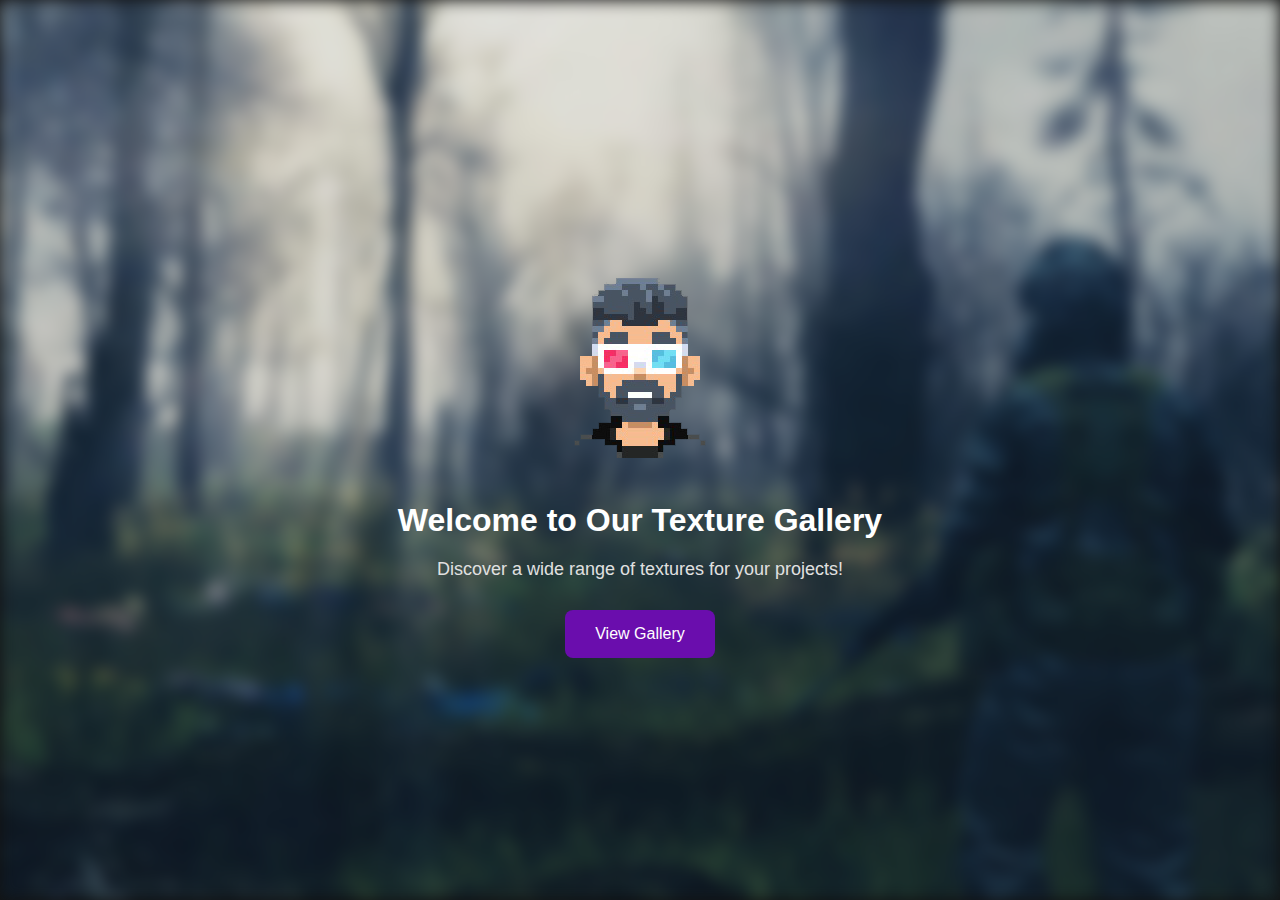
<file: index.html>
<!DOCTYPE html>
<html lang="en">
<head>
    <meta charset="UTF-8">
    <meta name="viewport" content="width=device-width, initial-scale=1.0">
    <title>Landing Page</title>
    <link rel="stylesheet" href="styles.css"> <!-- Ensure this is the correct path to your CSS file -->
</head>
<body>
    <div class="landing-container">
        <img src="AkaGiantLogoTransparentBG.png" alt="Logo" class="logo"> <!-- Replace with your logo path -->
        <h1>Welcome to Our Texture Gallery</h1>
        <p>Discover a wide range of textures for your projects!</p>
        <a href="./TextureShowcase/index.html" class="cta-button">View Gallery</a> <!-- Button to navigate to the gallery -->
    </div>
</body>
</html>
</file>
<file: styles.css>
/* General Styles */
body {
    font-family: Arial, sans-serif;
    text-align: center;
    background-color: #121212; /* Dark background */
    color: #e0e0e0; /* Light text for readability */
    margin: 0;
    height: 100vh; /* Full viewport height */
    display: flex; /* Use flexbox for centering */
    justify-content: center; /* Center horizontally */
    align-items: center; /* Center vertically */
    position: relative; /* For background image positioning */
    overflow: hidden; /* Prevent overflow from blurred background */
}

/* Static Background Image */
body::before {
    content: '';
    background-image: url('BackgroundImages/dayz.png'); /* Replace with your background image path */
    background-size: cover; /* Cover the entire background */
    background-position: center; /* Center the image */
    position: absolute; /* Position it absolutely */
    top: 0;
    left: 0;
    width: 100%;
    height: 100%;
    filter: blur(8px); /* Add a blur effect */
    z-index: -1; /* Place it behind other elements */
}

/* Container for content */
.landing-container {
    padding: 20px;
    z-index: 1; /* Ensure content is on top of the background */
}

.logo {
    max-width: 1000px; /* Adjust logo size (make it bigger) */
    margin-bottom: 20px;
}

h1 {
    color: #ffffff;
    margin: 20px 0;
}

p {
    margin: 10px 0;
    font-size: 18px; /* Adjust font size as needed */
}

/* Call to Action Button */
.cta-button {
    display: inline-block;
    padding: 15px 30px;
    margin-top: 20px;
    background-color: #6a0dad; /* Purple background */
    color: #ffffff; /* White text */
    text-decoration: none;
    border-radius: 8px;
    transition: background-color 0.3s, transform 0.2s;
}

.cta-button:hover {
    background-color: #800080; /* Darker purple on hover */
    transform: scale(1.05); /* Slight enlargement on hover */
}
</file>
